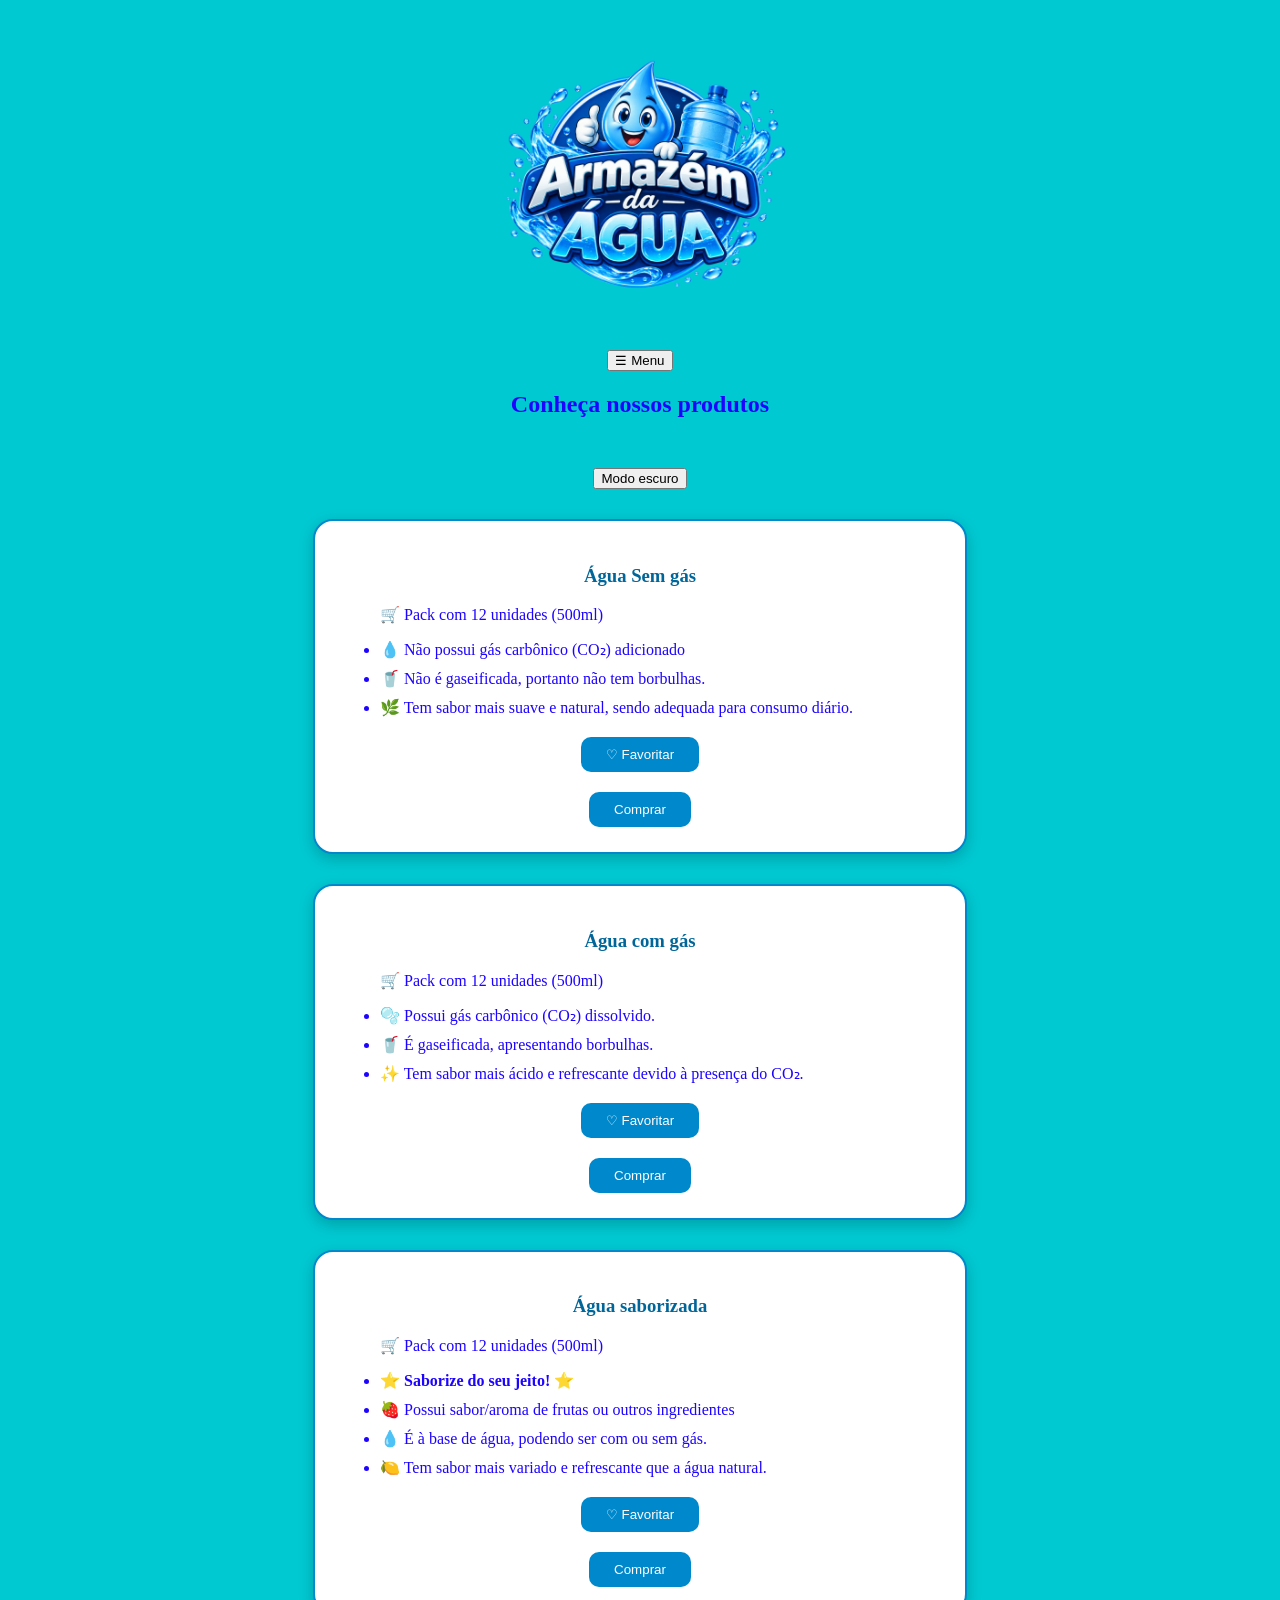
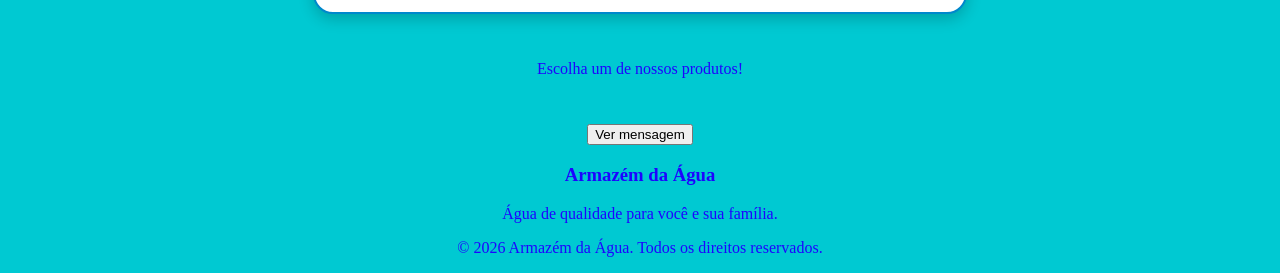
<file: Site/Page/index.html>
<!DOCTYPE html>
<html lang="pt-br">

<head>
    <meta charset="UTF-8">
    <meta name="viewport" content="width=device-width, initial-scale=1.0">
    <title>Armazém da Água</title>
    <link rel="stylesheet" href="../CSS/style.css">
    <script src="../Script/scripi.js" defer></script>
</head>

<body>
    <header>
        <section class="class">
            <div id="Logo">
                <img src="../Logo/ChatGPT Image 17_08_2026, 20_45_59.png" alt="Logo">

                <button id="btn-menu">☰ Menu</button>
                <nav id="menu">
                    <a href="Reclamações.html">Reclamações</a>
                    <a href="sobre.html">Sobre Nós</a>
                    <a href="contato.html">Contato</a>
                    <a href="favoritos.html">Favoritos</a>
                </nav>
            </div>
        </section>
    </header>
    <main>
        <h2>Conheça nossos produtos</h2>



        <button id="tema" class="ativo">Modo escuro</button>

        <section class="section">
            <div id="produto1">
                <h3>Água Sem gás</h3>
                <ul>
                    <p>🛒 Pack com 12 unidades (500ml) </p>
                    <li>💧 Não possui gás carbônico (CO₂) adicionado</li>
                    <li>🥤 Não é gaseificada, portanto não tem borbulhas.</li>
                    <li>🌿 Tem sabor mais suave e natural, sendo adequada para consumo diário.</li>
                </ul>
                <button id="btn-favoritar-1">♡ Favoritar</button>
                <button onclick="window.open('produto1.html', '_blank')">
                    Comprar
                </button>
            </div>
        </section>
        <section class="section">
            <div id="produto2">
                <h3>Água com gás</h3>
                <ul>
                    <p>🛒 Pack com 12 unidades (500ml) </p>
                    <li>🫧 Possui gás carbônico (CO₂) dissolvido.</li>
                    <li>🥤 É gaseificada, apresentando borbulhas.</li>
                    <li>✨ Tem sabor mais ácido e refrescante devido à presença do CO₂.</li>
                </ul>
                <button id="btn-favoritar-2">♡ Favoritar</button>
                <button onclick="window.open('produto2.html', '_blank')">
                    Comprar
                </button>
            </div>
        </section>
        <section class="section">
            <div id="produto3">
                <h3>Água saborizada</h3>
                <ul>
                    <p>🛒 Pack com 12 unidades (500ml) </p>
                    <li><strong>⭐ Saborize do seu jeito! ⭐</strong></li>
                    <li>🍓 Possui sabor/aroma de frutas ou outros ingredientes</li>
                    <li>💧 É à base de água, podendo ser com ou sem gás.</li>
                    <li>🍋 Tem sabor mais variado e refrescante que a água natural.</li>
                </ul>
                <button id="btn-favoritar-3">♡ Favoritar</button>
                <button onclick="window.open('produto3.html', '_blank')">
                    Comprar
                </button>
            </div>
        </section>

        <p id="mensagem">Escolha um de nossos produtos!</p>

        <button id="btn-mensagem">Ver mensagem</button>
    </main>
    <footer>
        <div class="footer-content">
            <h3>Armazém da Água</h3>
            <p>Água de qualidade para você e sua família.</p>
            <p class="copyright">
                &copy; 2026 Armazém da Água. Todos os direitos reservados.
            </p>
        </div>
    </footer>
</body>

</html>
</file>
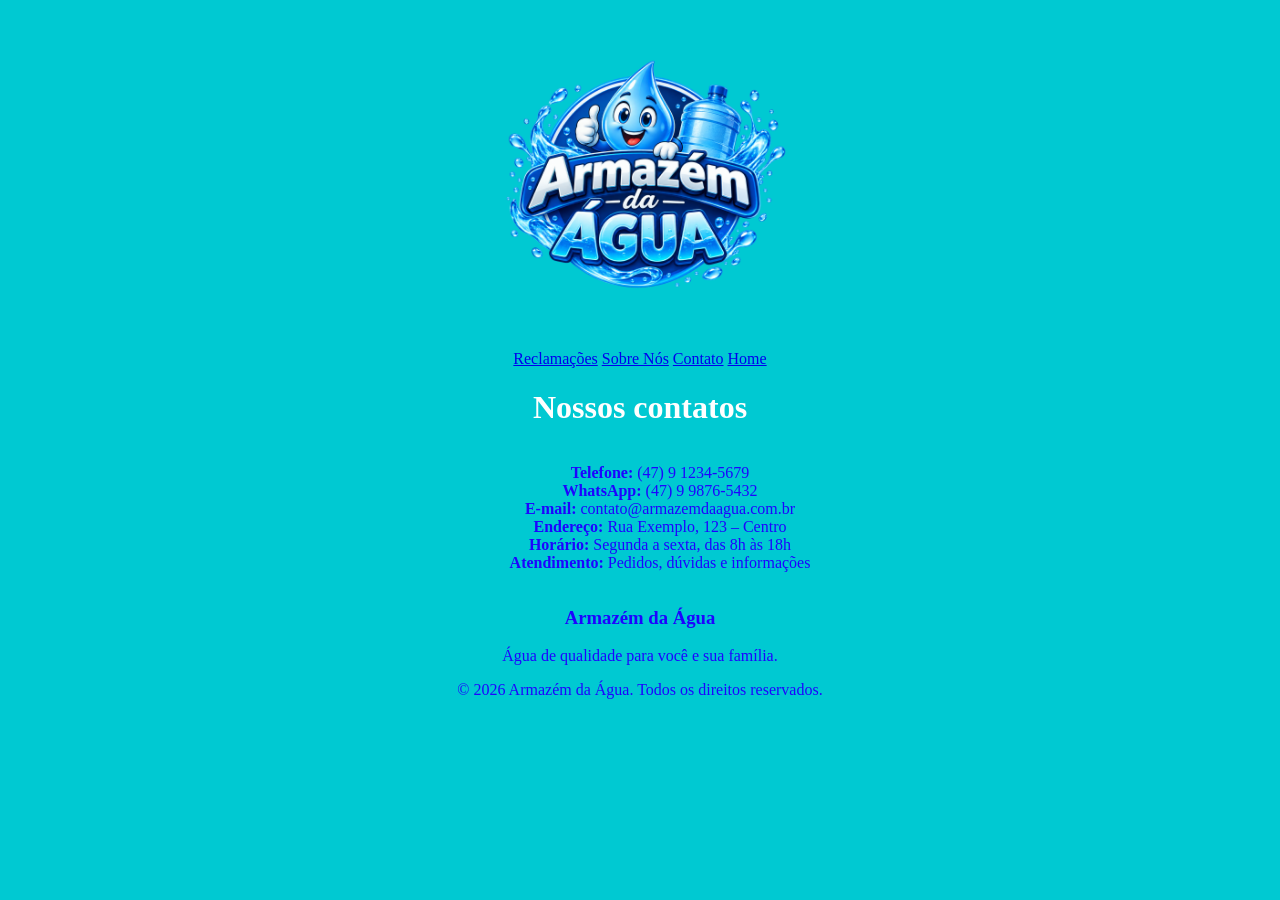
<file: Site/Page/contato.html>
<!DOCTYPE html>
<html lang="en">

<head>
    <meta charset="UTF-8">
    <meta name="viewport" content="width=], initial-scale=1.0">
    <title>Document</title>
    <link rel="stylesheet" href="../CSS/contato.css">
</head>

<body>
    <header>
        <section class="class">
            <div id="Logo">
                <img src="../Logo/ChatGPT Image 17_08_2026, 20_45_59.png" alt="Logo">
                <nav>
                    <a href="Reclamações.html">Reclamações</a>
                    <a href="sobre.html">Sobre Nós</a>
                    <a href="contato.html">Contato</a>
                    <a href="index.html">Home</a>
                </nav>
            </div>
        </section>
    </header>
    <main>
        <h1>Nossos contatos</h1>
        <section class="contato">
            <div id="contatos">
                <ul>
                    <li><strong>Telefone:</strong> (47) 9 1234-5679</li>
                    <li><strong>WhatsApp:</strong> (47) 9 9876-5432</li>
                    <li><strong>E-mail:</strong> contato@armazemdaagua.com.br</li>
                    <li><strong>Endereço:</strong> Rua Exemplo, 123 – Centro</li>
                    <li><strong>Horário:</strong> Segunda a sexta, das 8h às 18h</li>
                    <li><strong>Atendimento:</strong> Pedidos, dúvidas e informações</li>
                </ul>
            </div>
        </section>
    </main>
</body>
<footer>
    <div class="footer-content">
        <h3>Armazém da Água</h3>
        <p>Água de qualidade para você e sua família.</p>
        <p class="copyright">
            &copy; 2026 Armazém da Água. Todos os direitos reservados.
        </p>
    </div>
</footer>

</html>
</file>
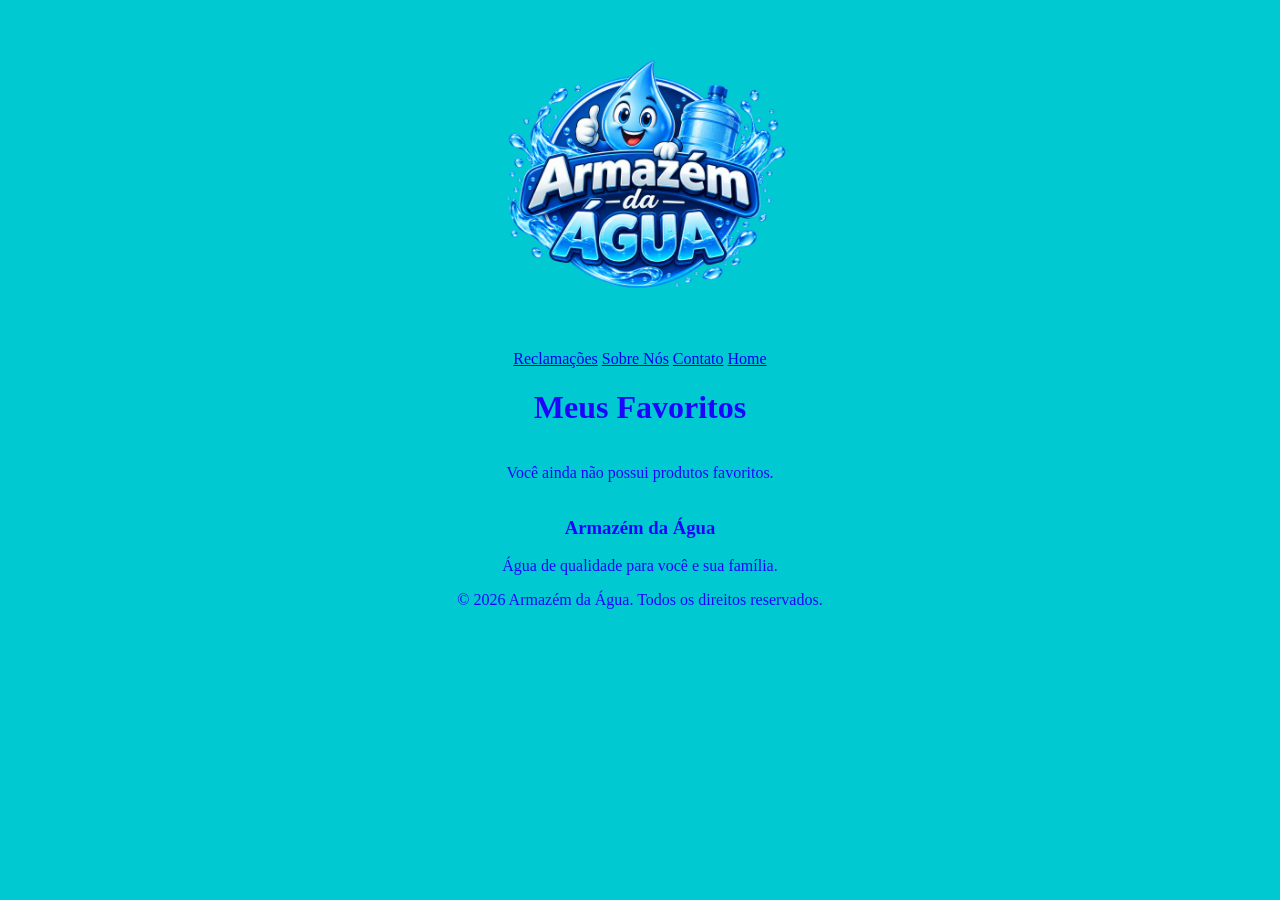
<file: Site/Page/favoritos.html>
<!DOCTYPE html>
<html lang="en">

<head>
    <meta charset="UTF-8">
    <meta name="viewport" content="width=device-width, initial-scale=1.0">
    <title>Document</title>
    <link rel="stylesheet" href="../CSS/favoritos.css">
    <script src="../Script/favoritos.js" defer></script>
</head>

<body>
    <header>
        <section class="class">
            <div id="Logo">
                <img src="../Logo/ChatGPT Image 17_08_2026, 20_45_59.png" alt="Logo">
                <nav>
                    <a href="Reclamações.html">Reclamações</a>
                    <a href="sobre.html">Sobre Nós</a>
                    <a href="contato.html">Contato</a>
                    <a href="index.html">Home</a>
                </nav>
            </div>
        </section>
    </header>
    <main>
        <h1>Meus Favoritos</h1>
        <section id="lista-favoritos"></section>
    </main>
    <footer>
        <div class="footer-content">
            <h3>Armazém da Água</h3>
            <p>Água de qualidade para você e sua família.</p>
            <p class="copyright">
                &copy; 2026 Armazém da Água. Todos os direitos reservados.
            </p>
        </div>
    </footer>
</body>

</html>
</file>
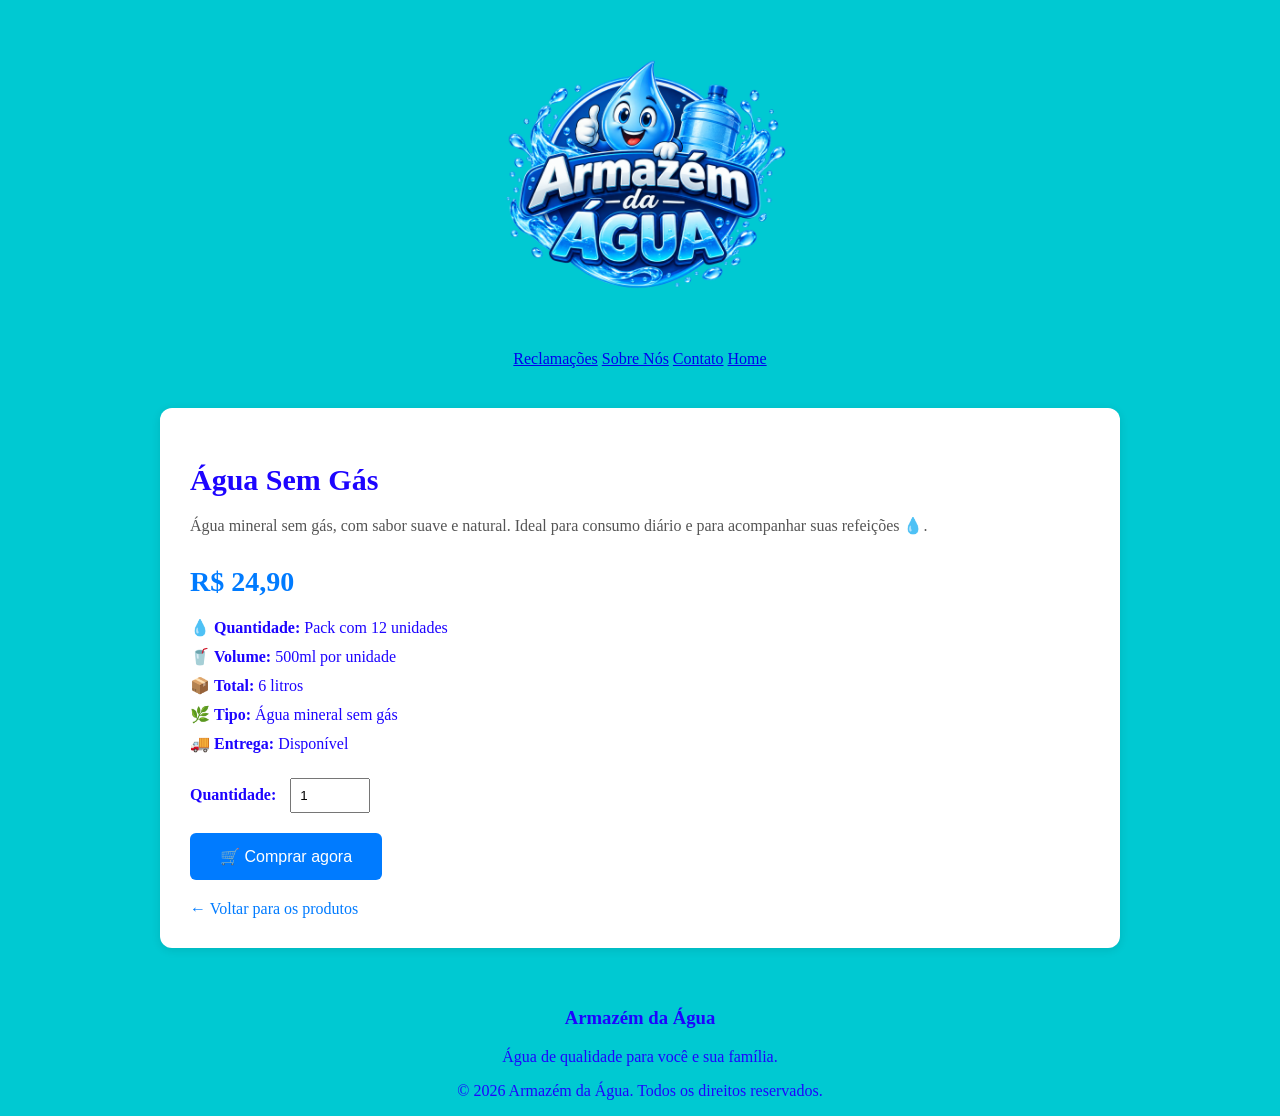
<file: Site/Page/produto1.html>
<!DOCTYPE html>
<html lang="pt-br">

<head>
    <meta charset="UTF-8">
    <meta name="viewport" content="width=device-width, initial-scale=1.0">
    <title>Armazém da Água</title>
    <link rel="stylesheet" href="../CSS/produto1.css">
</head>

<body>
    <header>
        <section class="class">
            <div id="Logo">
                <img src="../Logo/ChatGPT Image 17_08_2026, 20_45_59.png" alt="Logo">
                <nav>
                    <a href="Reclamações.html">Reclamações</a>
                    <a href="sobre.html">Sobre Nós</a>
                    <a href="contato.html">Contato</a>
                    <a href="index.html">Home</a>
                </nav>
            </div>
            <main class="produto">
        
                <div class="produto-info">
                    <h2>Água Sem Gás</h2>
                    <p class="descricao"> Água mineral sem gás, com sabor suave e natural. Ideal para consumo diário e
                        para acompanhar suas refeições 💧. </p>
                    <p class="preco"> R$ 24,90 </p>
                    <div class="informacoes">
                        <p>💧 <strong>Quantidade:</strong> Pack com 12 unidades</p>
                        <p>🥤 <strong>Volume:</strong> 500ml por unidade</p>
                        <p>📦 <strong>Total:</strong> 6 litros</p>
                        <p>🌿 <strong>Tipo:</strong> Água mineral sem gás</p>
                        <p>🚚 <strong>Entrega:</strong> Disponível</p>
                    </div>
                    <div class="quantidade"> <label for="quantidade"> <strong>Quantidade:</strong> </label> <input
                            type="number" id="quantidade" value="1" min="1"> </div> <button class="btn-comprar"> 🛒
                        Comprar agora </button> <br> <a href="index.html" class="voltar"> ← Voltar para os produtos </a>
                </div>
            </main>
            <footer>
                <div class="footer-content">
                    <h3>Armazém da Água</h3>
                    <p>Água de qualidade para você e sua família.</p>
                    <p class="copyright">
                        &copy; 2026 Armazém da Água. Todos os direitos reservados.
                    </p>
                </div>
            </footer>
</body>

</html>
</file>
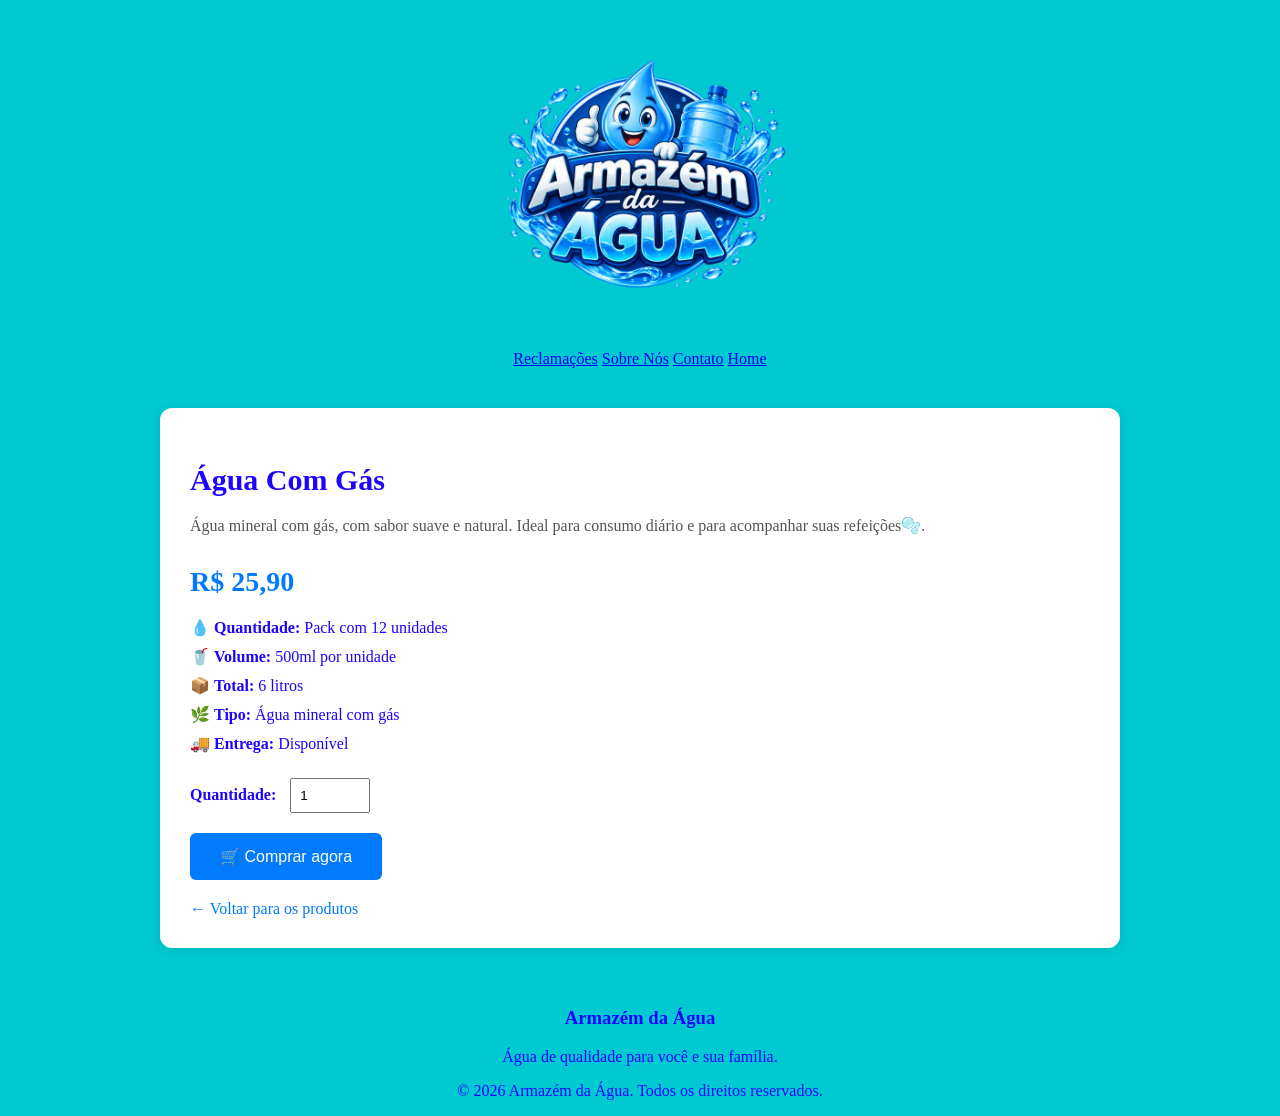
<file: Site/Page/produto2.html>
<!DOCTYPE html>
<html lang="pt-br">

<head>
    <meta charset="UTF-8">
    <meta name="viewport" content="width=device-width, initial-scale=1.0">
    <title>Armazém da Água</title>
    <link rel="stylesheet" href="../CSS/produto2.css">
</head>

<body>
    <header>
        <section class="class">
            <div id="Logo">
                <img src="../Logo/ChatGPT Image 17_08_2026, 20_45_59.png" alt="Logo">
                <nav>
                    <a href="Reclamações.html">Reclamações</a>
                    <a href="sobre.html">Sobre Nós</a>
                    <a href="contato.html">Contato</a>
                    <a href="index.html">Home</a>
                </nav>
            </div>
            <main class="produto">
        
                <div class="produto-info">
                    <h2>Água Com Gás</h2>
                    <p class="descricao"> Água mineral com gás, com sabor suave e natural. Ideal para consumo diário e
                        para acompanhar suas refeições🫧. </p>
                    <p class="preco"> R$ 25,90 </p>
                    <div class="informacoes">
                        <p>💧 <strong>Quantidade:</strong> Pack com 12 unidades</p>
                        <p>🥤 <strong>Volume:</strong> 500ml por unidade</p>
                        <p>📦 <strong>Total:</strong> 6 litros</p>
                        <p>🌿 <strong>Tipo:</strong> Água mineral com gás</p>
                        <p>🚚 <strong>Entrega:</strong> Disponível</p>
                    </div>
                    <div class="quantidade"> <label for="quantidade"> <strong>Quantidade:</strong> </label> <input
                            type="number" id="quantidade" value="1" min="1"> </div> <button class="btn-comprar"> 🛒
                        Comprar agora </button> <br> <a href="index.html" class="voltar"> ← Voltar para os produtos </a>
                </div>
            </main>
            <footer>
                <div class="footer-content">
                    <h3>Armazém da Água</h3>
                    <p>Água de qualidade para você e sua família.</p>
                    <p class="copyright">
                        &copy; 2026 Armazém da Água. Todos os direitos reservados.
                    </p>
                </div>
            </footer>
</body>

</html>
</file>
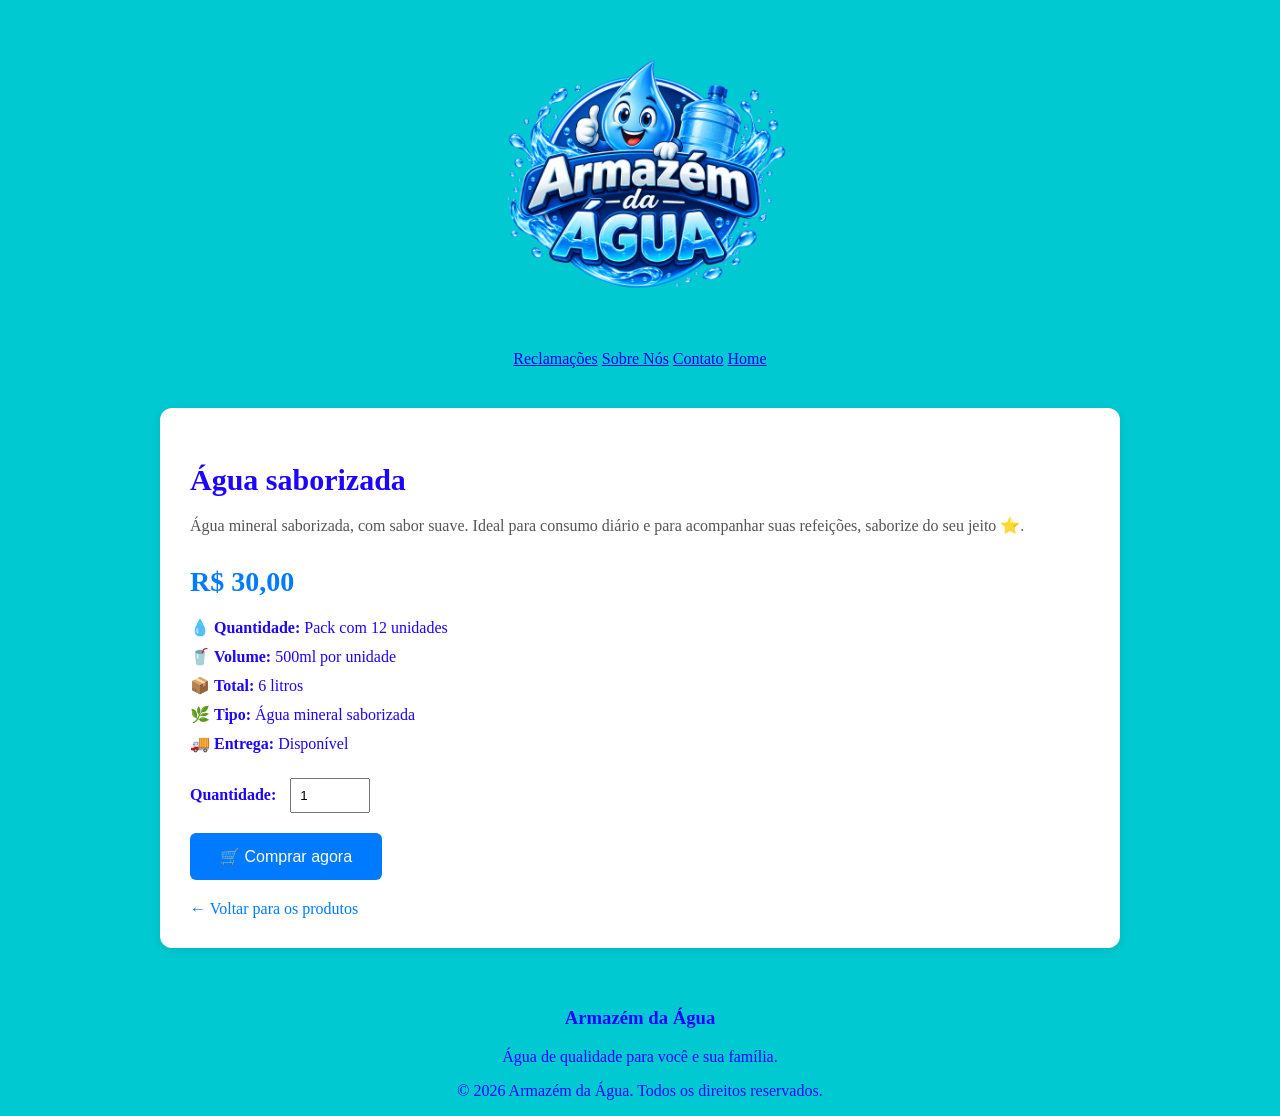
<file: Site/Page/produto3.html>
<!DOCTYPE html>
<html lang="pt-br">

<head>
    <meta charset="UTF-8">
    <meta name="viewport" content="width=device-width, initial-scale=1.0">
    <title>Armazém da Água</title>
    <link rel="stylesheet" href="../CSS/produto3.css">
</head>

<body>
    <header>
        <section class="class">
            <div id="Logo">
                <img src="../Logo/ChatGPT Image 17_08_2026, 20_45_59.png" alt="Logo">
                <nav>
                    <a href="Reclamações.html">Reclamações</a>
                    <a href="sobre.html">Sobre Nós</a>
                    <a href="contato.html">Contato</a>
                    <a href="index.html">Home</a>
                </nav>
            </div>
            <main class="produto">
        
                <div class="produto-info">
                    <h2>Água saborizada</h2>
                    <p class="descricao"> Água mineral saborizada, com sabor suave. Ideal para consumo diário e
                        para acompanhar suas refeições, saborize do seu jeito ⭐. </p>
                    <p class="preco"> R$ 30,00 </p>
                    <div class="informacoes">
                        <p>💧 <strong>Quantidade:</strong> Pack com 12 unidades</p>
                        <p>🥤 <strong>Volume:</strong> 500ml por unidade</p>
                        <p>📦 <strong>Total:</strong> 6 litros</p>
                        <p>🌿 <strong>Tipo:</strong> Água mineral saborizada</p>
                        <p>🚚 <strong>Entrega:</strong> Disponível</p>
                    </div>
                    <div class="quantidade"> <label for="quantidade"> <strong>Quantidade:</strong> </label> <input
                            type="number" id="quantidade" value="1" min="1"> </div> <button class="btn-comprar"> 🛒
                        Comprar agora </button> <br> <a href="index.html" class="voltar"> ← Voltar para os produtos </a>
                </div>
            </main>
            <footer>
                <div class="footer-content">
                    <h3>Armazém da Água</h3>
                    <p>Água de qualidade para você e sua família.</p>
                    <p class="copyright">
                        &copy; 2026 Armazém da Água. Todos os direitos reservados.
                    </p>
                </div>
            </footer>
</body>

</html>
</file>
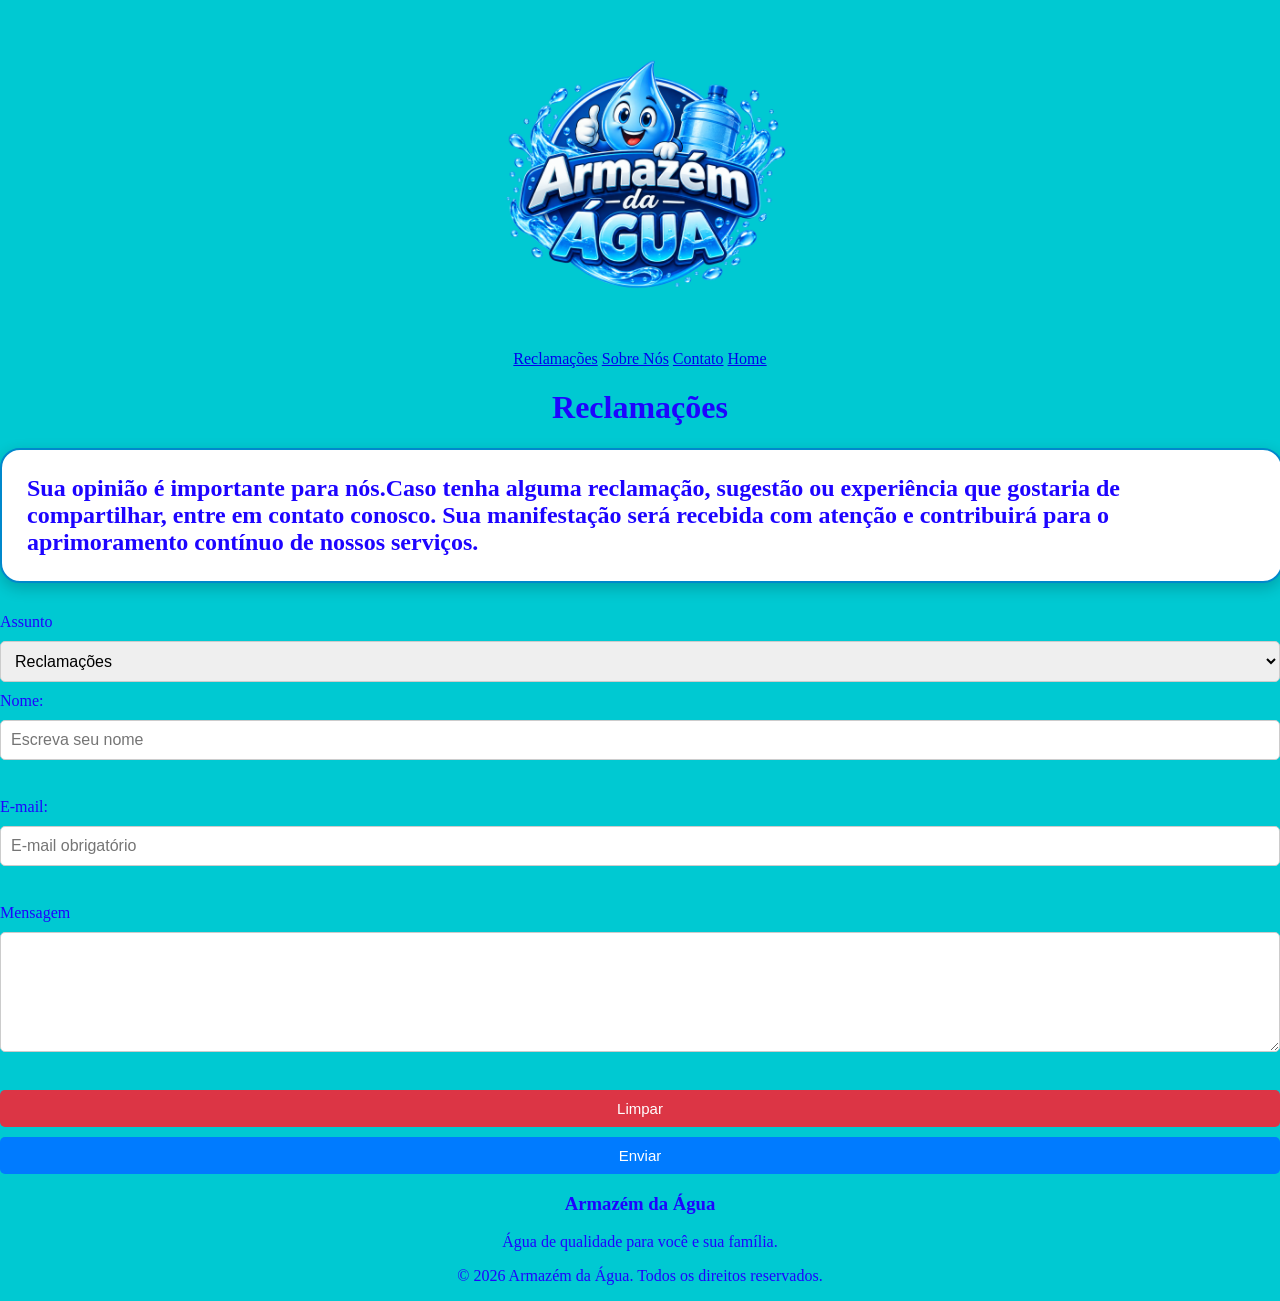
<file: Site/Page/Reclamações.html>
<!DOCTYPE html>
<html lang="en">

<head>
    <meta charset="UTF-8">
    <meta name="viewport" content="width=device-width, initial-scale=1.0">
    <title>Document</title>
    <link rel="stylesheet" href="../CSS/reclamações.css">
    <script src="../Script/scriptReclamações.js" defer></script>
</head>

<body>
    <header>
        <section class="class">
            <div id="Logo">
                <img src="../Logo/ChatGPT Image 17_08_2026, 20_45_59.png" alt="Logo">
                <nav>
                    <a href="Reclamações.html">Reclamações</a>
                    <a href="sobre.html">Sobre Nós</a>
                    <a href="contato.html">Contato</a>
                    <a href="index.html">Home</a>
                </nav>
            </div>
        </section>
    </header>
    <main>
        <h1>Reclamações</h1>
        <section class="Formulário">
            <div id="Frase">
                <h2>Sua opinião é importante para nós.Caso tenha alguma reclamação, sugestão ou experiência que gostaria
                    de compartilhar, entre em contato
                    conosco. Sua manifestação será recebida com atenção e contribuirá para o aprimoramento contínuo de
                    nossos serviços.</h2>
            </div>
            <form>
                <div id="respostas">
                    <label for="Opçoes"></label>Assunto</label>
                    <select id="Opçoes">
                        <option value="reclamação">Reclamações</option>
                        <option value="sugestão">Sugestão</option>
                        <option value="experiência">Experiência</option>
                    </select>
                    <label for="nome">Nome: </label>
                    <input id="nome" type="text" placeholder="Escreva seu nome" required>
                    <br>
                    <label for="email">E-mail: </label>
                    <input id="email" type="email" placeholder="E-mail obrigatório" required>
                    <br>
                    <label for="mensagem">Mensagem</label>
                    <textarea id="mensagem"></textarea>
                    <br>
                    <button id="reset" type="reset">Limpar</button>
                    <button id="submit" type="submit">Enviar</button>
                </div>
            </form>
        </section>
    </main>
    <footer>
        <div class="footer-content">
            <h3>Armazém da Água</h3>
            <p>Água de qualidade para você e sua família.</p>
            <p class="copyright">
                &copy; 2026 Armazém da Água. Todos os direitos reservados.
            </p>
        </div>
    </footer>
</body>

</html>
</file>
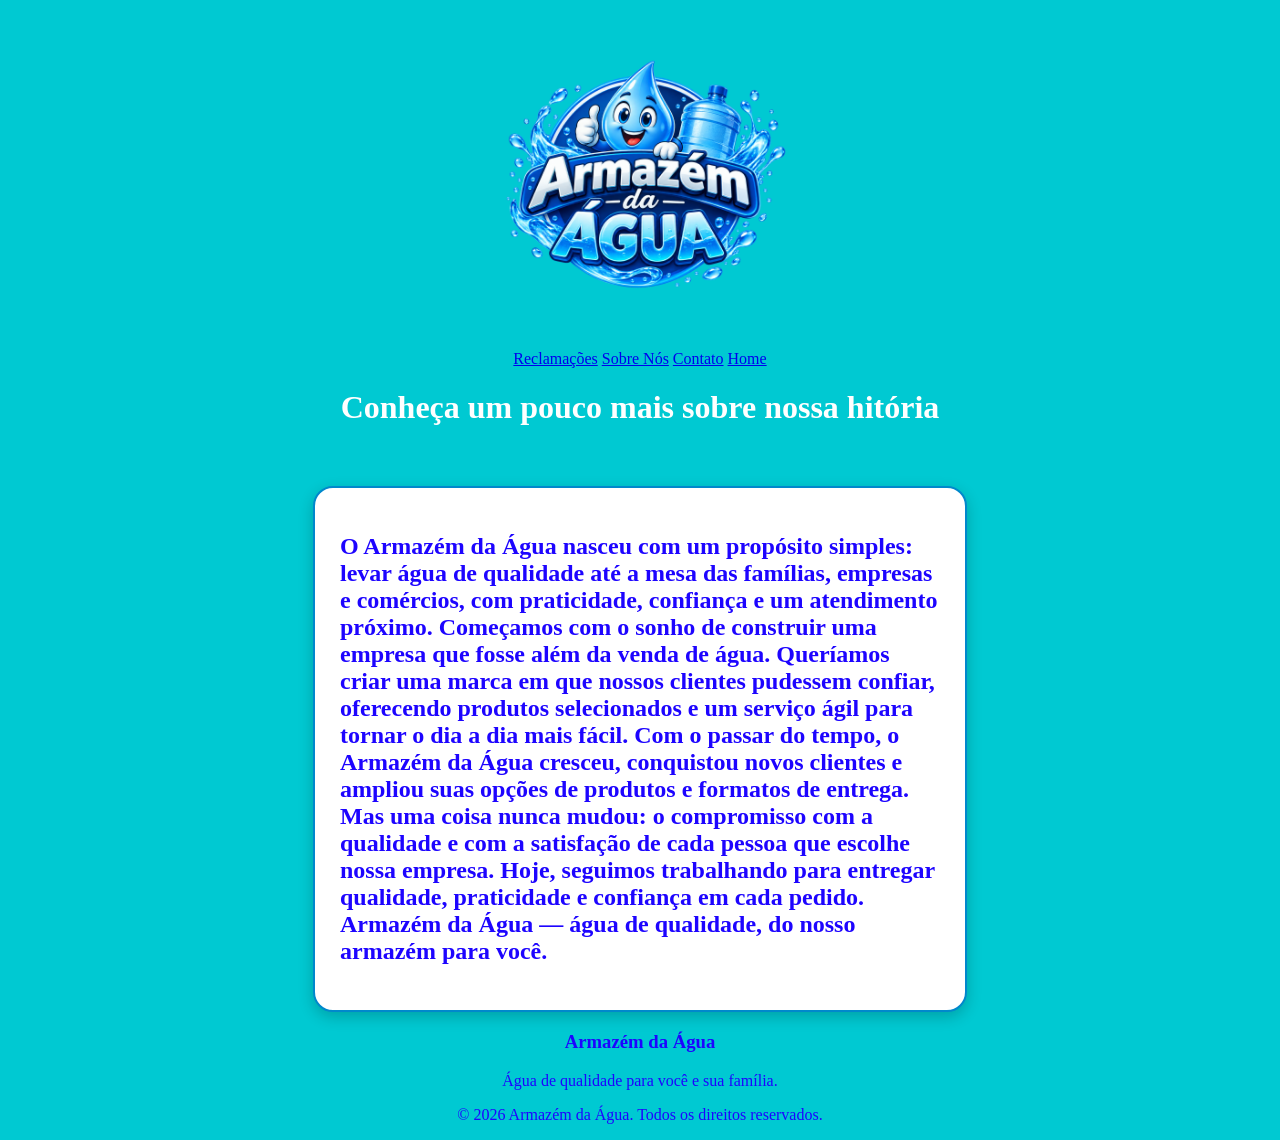
<file: Site/Page/sobre.html>
<!DOCTYPE html>
<html lang="en">

<head>
    <meta charset="UTF-8">
    <meta name="viewport" content="width=device-width, initial-scale=1.0">
    <title>Document</title>
    <link rel="stylesheet" href="../CSS/sobre.css">
</head>

<body>
    <header>
        <section class="class">
            <div id="Logo">
                <img src="../Logo/ChatGPT Image 17_08_2026, 20_45_59.png" alt="Logo">
                <nav>
                    <a href="Reclamações.html">Reclamações</a>
                    <a href="sobre.html">Sobre Nós</a>
                    <a href="contato.html">Contato</a>
                    <a href="index.html" >Home</a>
                </nav>
            </div>
        </section>
    </header>
    <main>
        <h1>Conheça um pouco mais sobre nossa hitória</h1>
        <section class="historia">
            <div id="historico">
            <h2>O Armazém da Água nasceu com um propósito simples: levar água de qualidade até a mesa das famílias, empresas e comércios, com praticidade, confiança e um atendimento próximo.

Começamos com o sonho de construir uma empresa que fosse além da venda de água. Queríamos criar uma marca em que nossos clientes pudessem confiar, oferecendo produtos selecionados e um serviço ágil para tornar o dia a dia mais fácil.

Com o passar do tempo, o Armazém da Água cresceu, conquistou novos clientes e ampliou suas opções de produtos e formatos de entrega. Mas uma coisa nunca mudou: o compromisso com a qualidade e com a satisfação de cada pessoa que escolhe nossa empresa.

Hoje, seguimos trabalhando para entregar qualidade, praticidade e confiança em cada pedido.

Armazém da Água — água de qualidade, do nosso armazém para você.</h2>
            </div>
        </section>
    </main>
</body>
<footer>
        <div class="footer-content">
            <h3>Armazém da Água</h3>
            <p>Água de qualidade para você e sua família.</p>
            <p class="copyright">
                &copy; 2026 Armazém da Água. Todos os direitos reservados.
            </p>
        </div>
</footer>

</html>
</file>
<file: Site/CSS/style.css>
body{
    color: rgb(29, 4, 255);
    background-color: #00c9d2;
    font-family: 'Times New Roman', Times, serif;
    display: block;
    margin: 0;
}

#Logo {
    display: flex;
    flex-direction: column;
    align-items: center;
    justify-content: center;
    text-align: center;
}

#Logo img {
    width: 350px;
    height: 350px;
    object-fit: contain;
}

main h2 {
    text-align: center;
    margin-bottom: 30px 0;
}

main {
    display: flex;
    flex-direction: column;
    align-items: center;
    gap: 30px;
}

.section {
    width: 600px;
    background-color: white;
    border: 2px solid #0088cc;
    border-radius: 20px;
    padding: 25px;
    box-shadow: 0 5px 15px rgba(0, 0, 0, 0.2);
}

.section h3 {
    text-align: center;
    color: #006699;
}

.section li {
    margin-bottom: 10px;
}

.section button {
    display: block;
    margin: 20px auto 0;
    padding: 10px 25px;
    background-color: #0088cc;
    color: white;
    border: none;
    border-radius: 10px;
    cursor: pointer;
}

.section button:hover {
    background-color: #005f8f;
}

footer{
    text-align: center;
    display: flex;
    flex-direction: column;
}

body.ativo {
    background-color: #222;
    color: white;
}

body.ativo .section {
    background-color: #333;
    color: white;
}

body.ativo .section h3 {
    color: white;
}

body.ativo .section p {
    color: white;
}

body.ativo .section li {
    color: white;
}

#menu {
    display: none;
}

#menu.ativo {
    display: flex;
    flex-direction: column;
}

.destaque {
    transform: scale(1.03);
    box-shadow: 0 5px 20px rgba(0, 0, 0, 0.4);
}

#btn-favoritar-1.ativo {
    background-color: red;
    color: white;
}

#btn-favoritar-2.ativo {
    background-color: red;
    color: white;
}

#btn-favoritar-3.ativo {
    background-color: red;
    color: white;
}
</file>
<file: Site/CSS/contato.css>
body{
    color: rgb(29, 4, 255);
    background-color: #00c9d2;
    font-family: 'Times New Roman', Times, serif;
    display: block;
    margin: 0;
}

#Logo {
    display: flex;
    flex-direction: column;
    align-items: center;
    justify-content: center;
    text-align: center;
}

#Logo img {
    width: 350px;
    height: 350px;
    object-fit: contain;
}

footer{
    text-align: center;
    display: flex;
    flex-direction: column;
}

h1{
    color:  white;
    text-align: center;
}

main{
    display: flex;
    flex-direction: column;
    text-align: center;
}

ul{
    list-style: none;
}
</file>
<file: Site/CSS/favoritos.css>
.card-favorito {
    position: relative;
    width: 500px;
    min-height: 120px;
    padding: 15px 20px;
    margin: 0 auto;

    border: 1px solid #ddd;
    border-radius: 10px;
    background-color: white;
}

.card-favorito h2 {
    margin: 0 0 10px 0;
    font-size: 20px;
}

.card-favorito p {
    margin: 5px 0;
}

#lista-favoritos {
    display: flex;
    flex-direction: column;
    align-items: center;
    gap: 20px;
}

.btn-comprar {
    position: absolute;
    right: 20px;
    bottom: 20px;

    padding: 10px 20px;
    border: none;
    border-radius: 8px;

    cursor: pointer;
}

.btn-remover {
    padding: 10px 15px;
    border: none;
    border-radius: 8px;
    cursor: pointer;
}
body{
    color: rgb(29, 4, 255);
    background-color: #00c9d2;
    font-family: 'Times New Roman', Times, serif;
    display: block;
    margin: 0;
}

#Logo {
    display: flex;
    flex-direction: column;
    align-items: center;
    justify-content: center;
    text-align: center;
}

#Logo img {
    width: 350px;
    height: 350px;
    object-fit: contain;
}

footer{
    text-align: center;
    display: flex;
    flex-direction: column;
}

main h1{
    text-align: center;
}

.btn-comprar:hover {
    background-color: blue;
    color: white;
}
</file>
<file: Site/CSS/produto1.css>
body {
    color: rgb(29, 4, 255);
    background-color: #00c9d2;
    font-family: 'Times New Roman', Times, serif;
    display: block;
    margin: 0;
}

#Logo {
    display: flex;
    flex-direction: column;
    align-items: center;
    justify-content: center;
    text-align: center;
}

#Logo img {
    width: 350px;
    height: 350px;
    object-fit: contain;
}

footer {
    text-align: center;
    display: flex;
    flex-direction: column;
}



header h1 {
    color: #222;
}

.produto {
    width: 80%;
    max-width: 900px;
    margin: 40px auto;
    background-color: white;
    padding: 30px;
    border-radius: 12px;
    display: flex;
    gap: 40px;
    box-shadow: 0 2px 10px rgba(0, 0, 0, 0.1);
}





.produto-info {
    flex: 1;
}

.produto-info h2 {
    font-size: 30px;
    margin-bottom: 15px;
}

.descricao {
    color: #555;
    line-height: 1.6;
    margin-bottom: 20px;
}

.preco {
    font-size: 28px;
    font-weight: bold;
    color: #007bff;
    margin-bottom: 20px;
}

.informacoes {
    margin-bottom: 25px;
}

.informacoes p {
    margin: 10px 0;
}

.quantidade {
    margin-bottom: 20px;
}

.quantidade input {
    width: 60px;
    padding: 8px;
    margin-left: 10px;
}

.btn-comprar {
    background-color: #007bff;
    color: white;
    border: none;
    padding: 14px 30px;
    border-radius: 6px;
    font-size: 16px;
    cursor: pointer;
}

.btn-comprar:hover {
    background-color: #0056b3;
}

.voltar {
    display: inline-block;
    margin-top: 20px;
    color: #007bff;
    text-decoration: none;
}

.voltar:hover {
    text-decoration: underline;
}
</file>
<file: Site/CSS/produto2.css>
body {
    color: rgb(29, 4, 255);
    background-color: #00c9d2;
    font-family: 'Times New Roman', Times, serif;
    display: block;
    margin: 0;
}

#Logo {
    display: flex;
    flex-direction: column;
    align-items: center;
    justify-content: center;
    text-align: center;
}

#Logo img {
    width: 350px;
    height: 350px;
    object-fit: contain;
}

footer {
    text-align: center;
    display: flex;
    flex-direction: column;
}



header h1 {
    color: #222;
}

.produto {
    width: 80%;
    max-width: 900px;
    margin: 40px auto;
    background-color: white;
    padding: 30px;
    border-radius: 12px;
    display: flex;
    gap: 40px;
    box-shadow: 0 2px 10px rgba(0, 0, 0, 0.1);
}





.produto-info {
    flex: 1;
}

.produto-info h2 {
    font-size: 30px;
    margin-bottom: 15px;
}

.descricao {
    color: #555;
    line-height: 1.6;
    margin-bottom: 20px;
}

.preco {
    font-size: 28px;
    font-weight: bold;
    color: #007bff;
    margin-bottom: 20px;
}

.informacoes {
    margin-bottom: 25px;
}

.informacoes p {
    margin: 10px 0;
}

.quantidade {
    margin-bottom: 20px;
}

.quantidade input {
    width: 60px;
    padding: 8px;
    margin-left: 10px;
}

.btn-comprar {
    background-color: #007bff;
    color: white;
    border: none;
    padding: 14px 30px;
    border-radius: 6px;
    font-size: 16px;
    cursor: pointer;
}

.btn-comprar:hover {
    background-color: #0056b3;
}

.voltar {
    display: inline-block;
    margin-top: 20px;
    color: #007bff;
    text-decoration: none;
}

.voltar:hover {
    text-decoration: underline;
}
</file>
<file: Site/CSS/produto3.css>
body {
    color: rgb(29, 4, 255);
    background-color: #00c9d2;
    font-family: 'Times New Roman', Times, serif;
    display: block;
    margin: 0;
}

#Logo {
    display: flex;
    flex-direction: column;
    align-items: center;
    justify-content: center;
    text-align: center;
}

#Logo img {
    width: 350px;
    height: 350px;
    object-fit: contain;
}

footer {
    text-align: center;
    display: flex;
    flex-direction: column;
}



header h1 {
    color: #222;
}

.produto {
    width: 80%;
    max-width: 900px;
    margin: 40px auto;
    background-color: white;
    padding: 30px;
    border-radius: 12px;
    display: flex;
    gap: 40px;
    box-shadow: 0 2px 10px rgba(0, 0, 0, 0.1);
}





.produto-info {
    flex: 1;
}

.produto-info h2 {
    font-size: 30px;
    margin-bottom: 15px;
}

.descricao {
    color: #555;
    line-height: 1.6;
    margin-bottom: 20px;
}

.preco {
    font-size: 28px;
    font-weight: bold;
    color: #007bff;
    margin-bottom: 20px;
}

.informacoes {
    margin-bottom: 25px;
}

.informacoes p {
    margin: 10px 0;
}

.quantidade {
    margin-bottom: 20px;
}

.quantidade input {
    width: 60px;
    padding: 8px;
    margin-left: 10px;
}

.btn-comprar {
    background-color: #007bff;
    color: white;
    border: none;
    padding: 14px 30px;
    border-radius: 6px;
    font-size: 16px;
    cursor: pointer;
}

.btn-comprar:hover {
    background-color: #0056b3;
}

.voltar {
    display: inline-block;
    margin-top: 20px;
    color: #007bff;
    text-decoration: none;
}

.voltar:hover {
    text-decoration: underline;
}
</file>
<file: Site/CSS/reclamações.css>
body{
    color: rgb(29, 4, 255);
    background-color: #00c9d2;
    font-family: 'Times New Roman', Times, serif;
    display: block;
    margin: 0;
}

#Logo {
    display: flex;
    flex-direction: column;
    align-items: center;
    justify-content: center;
    text-align: center;
}

#Logo img {
    width: 350px;
    height: 350px;
    object-fit: contain;
}

footer{
    text-align: center;
    display: flex;
    flex-direction: column;
}

main h1{
     text-align: center;
    margin-bottom: 30px 0;
}

main h2{
    width: 96%;
    background-color: white;
    border: 2px solid #0088cc;
    border-radius: 20px;
    padding: 25px;
    box-shadow: 0 5px 15px rgba(0, 0, 0, 0.2);
}

#respostas {
    width: 100%;
    display: flex;
    flex-direction: column;
    gap: 10px;
}

input,
select,
textarea {
    width: 100%;
    box-sizing: border-box;
    padding: 10px;
    border: 1px solid #ccc;
    border-radius: 5px;
    font-size: 16px;
}

textarea {
    min-height: 120px;
    resize: vertical;
}

input:focus,
select:focus,
textarea:focus {
    outline: none;
    border-color: #007bff;
}

button {
    padding: 10px 20px;
    border: none;
    border-radius: 5px;
    cursor: pointer;
    font-size: 15px;
}

#reset {
    background-color: #dc3545;
    color: white;
}

#submit {
    background-color: #007bff;
    color: white;
}

#reset:hover {
    background-color: #b02a37;
}

#submit:hover {
    background-color: #0056b3;
}
</file>
<file: Site/CSS/sobre.css>
body{
    color: rgb(29, 4, 255);
    background-color: #00c9d2;
    font-family: 'Times New Roman', Times, serif;
    display: block;
    margin: 0;
}

#Logo {
    display: flex;
    flex-direction: column;
    align-items: center;
    justify-content: center;
    text-align: center;
}

#Logo img {
    width: 350px;
    height: 350px;
    object-fit: contain;
}

footer{
    text-align: center;
    display: flex;
    flex-direction: column;
}

main h1{
    text-align: center;
    margin-bottom: 30px;
    color: white;
}

main {
    display: flex;
    flex-direction: column;
    align-items: center;
    gap: 30px;
}

.historia{
    width: 600px;
    background-color: white;
    border: 2px solid #0088cc;
    border-radius: 20px;
    padding: 25px;
    box-shadow: 0 5px 15px rgba(0, 0, 0, 0.2);
}
</file>
